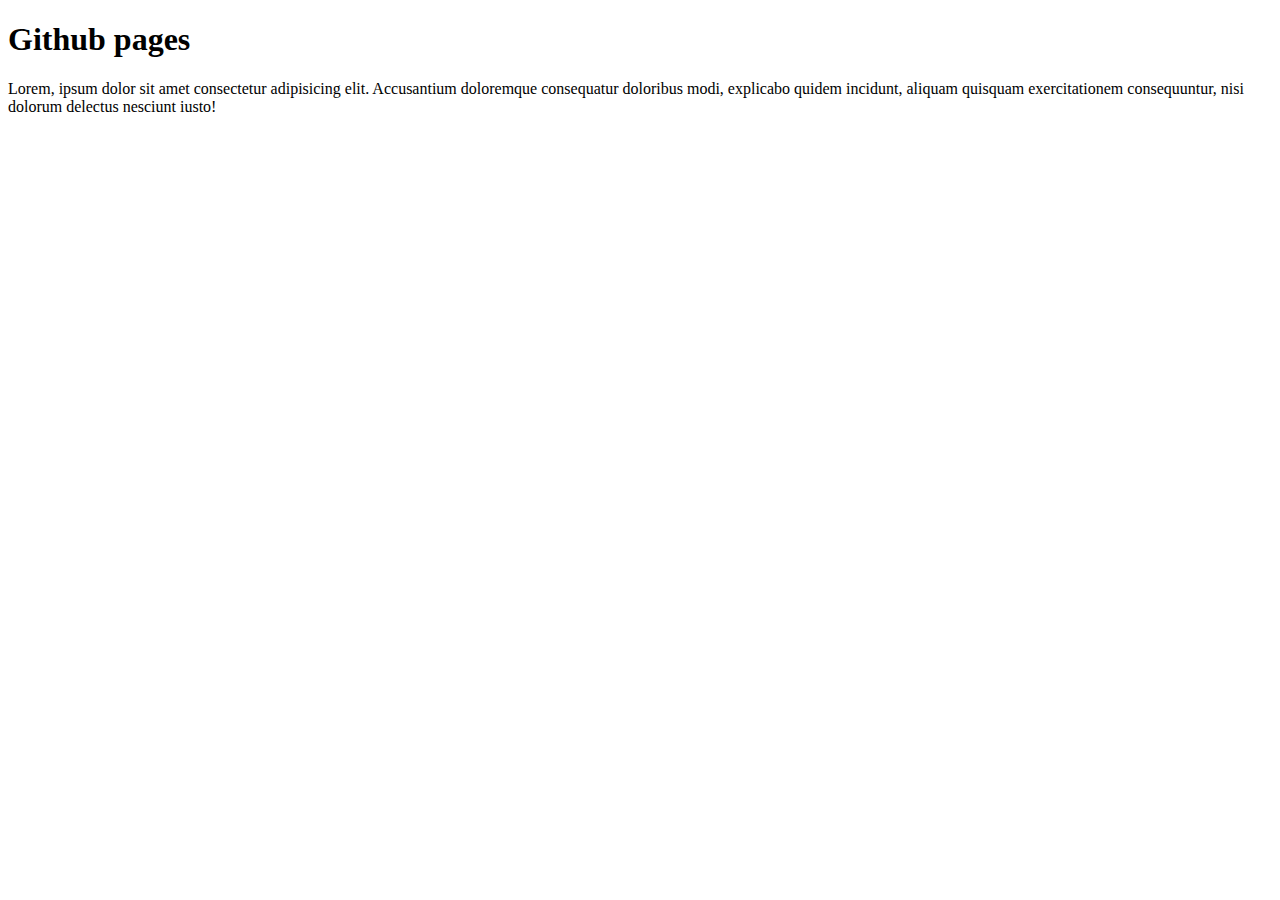
<file: index.html>
<!DOCTYPE html>
<html lang="ja">
<head>
  <meta charset="UTF-8">
  <meta name="viewport" content="width=device-width, initial-scale=1.0">
  <title>Github pages</title>
</head>
<body>
<h1>Github pages</h1>
<p>Lorem, ipsum dolor sit amet consectetur adipisicing elit. Accusantium doloremque consequatur doloribus modi, explicabo quidem incidunt, aliquam quisquam exercitationem consequuntur, nisi dolorum delectus nesciunt iusto!</p>  
</body>
</html>
</file>
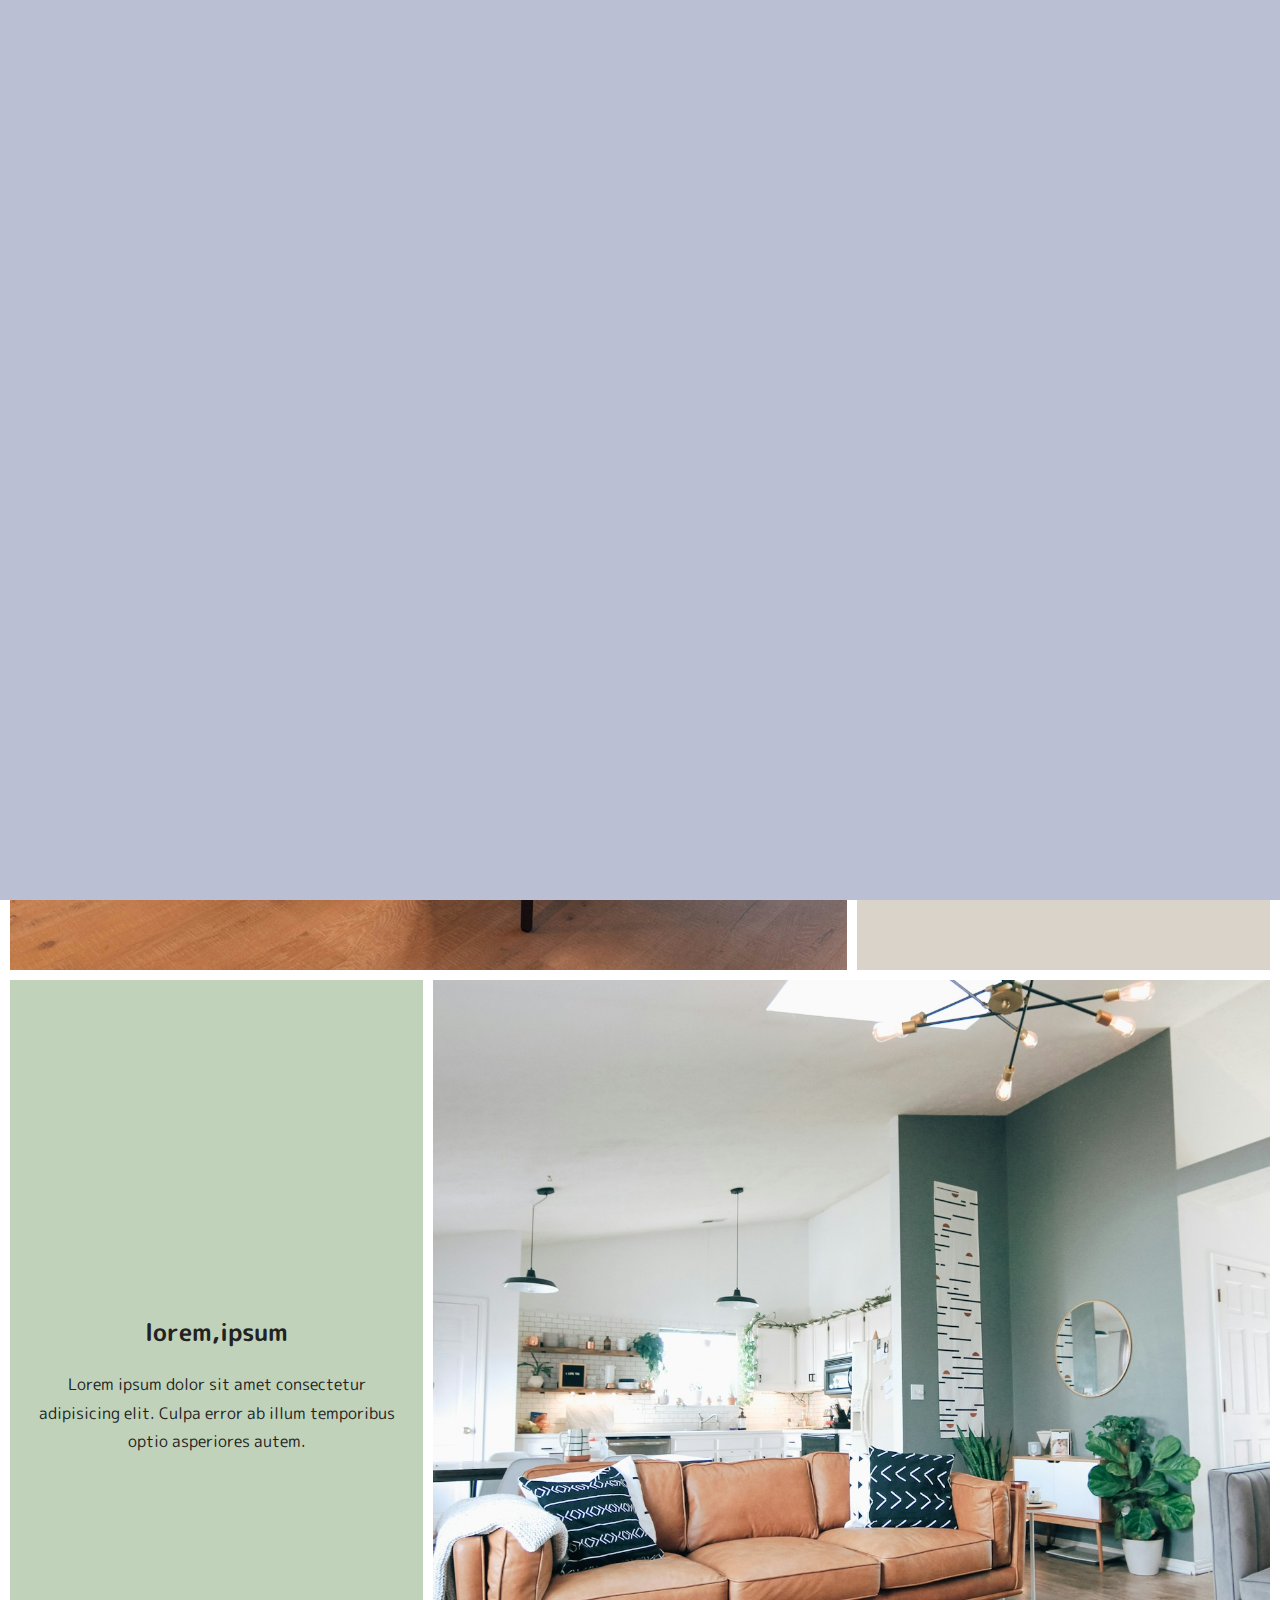
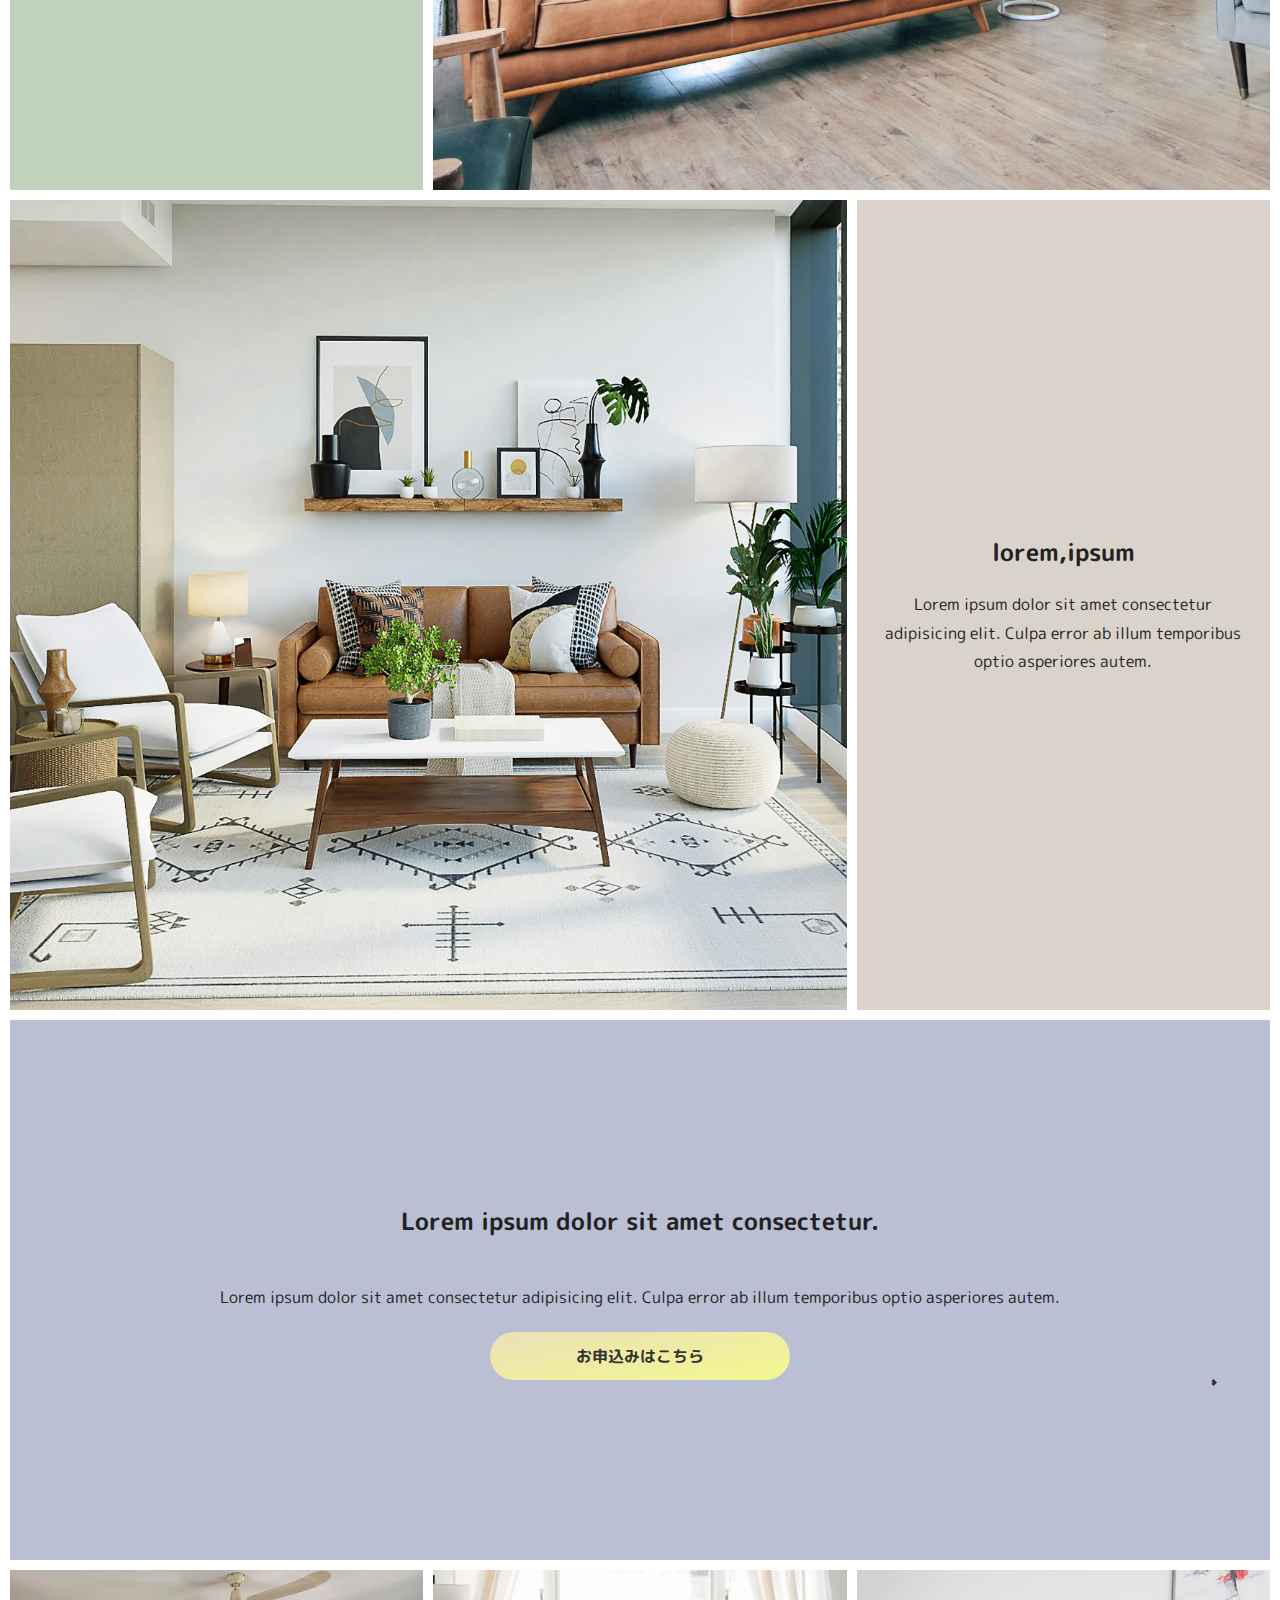
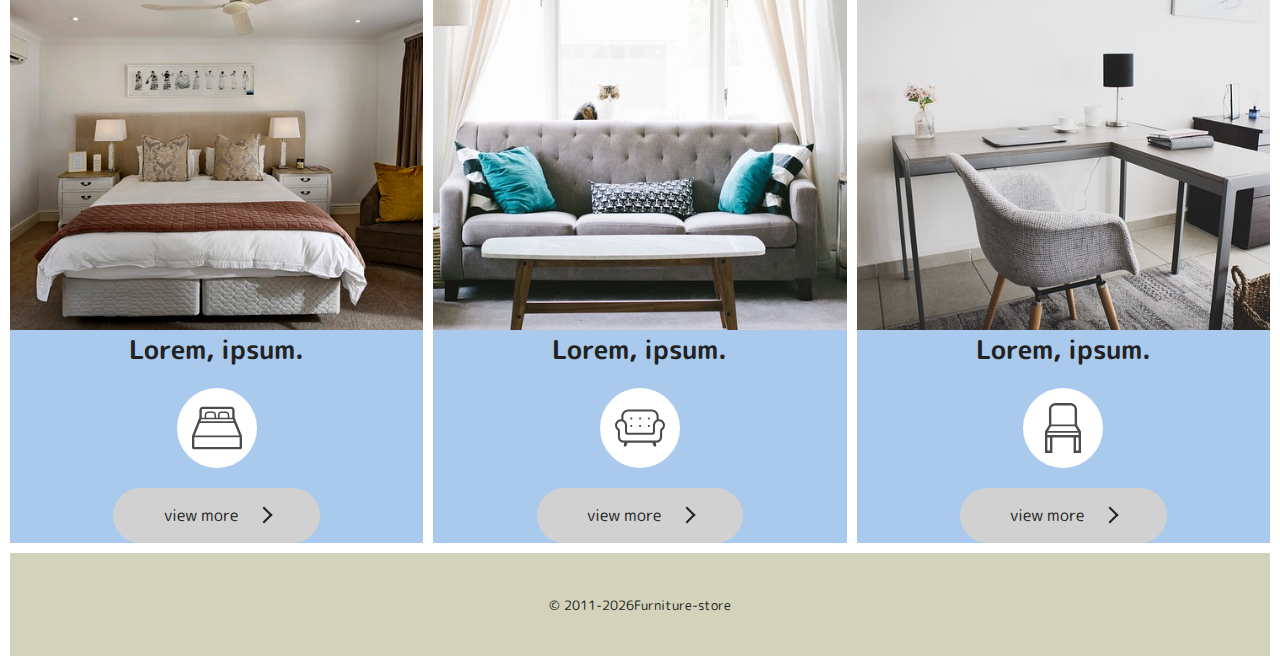
<file: funiture-store/index.html>
<!DOCTYPE html>
<html lang="ja">
<head>
  <meta charset="UTF-8">
  <meta name="viewport" content="width=device-width, initial-scale=1.0">
  <title>Furniture-store</title>
  <link rel="preconnect" href="https://fonts.googleapis.com">
<link rel="preconnect" href="https://fonts.gstatic.com" crossorigin>
<link href="https://fonts.googleapis.com/css2?family=M+PLUS+Rounded+1c&display=swap" rel="stylesheet">
  <link rel="stylesheet" href="css/style.css">
</head>
<body>
 <header>
<h1>Furniture-store</h1>
<button id="ham-btn">
  <span></span>
  </button>
 </header> 
 <nav id="g-nav">
  <ul>
  <li><a href="#">Brands</a></li>
  <li><a href="#">Products</a></li>
  <li><a href="#">Stores</a></li>
  <li><a href="#">Catalogs</a></li>
  <li><a href="#">Styling tips</a></li>
  <li><a href="#">Partners & Press</a></li>
  </ul>
  </nav>

  <nav id="pc-nav">
    <ul>
    <li><a href="#">Brands</a></li>
    <li><a href="#">Products</a></li>
    <li><a href="#">Stores</a></li>
    <li><a href="#">Catalogs</a></li>
    <li><a href="#">Styling tips</a></li>
    <li><a href="#">Partners & Press</a></li>
    </ul>
    </nav>


    <main>
<div class="contents">
<div class="content-wrapper">
<div class="content-img">
  <img src="img/main-01.jpg" alt="">
</div>
<div class="content-txt">
<h2>lorem,ipsum</h2>
<p>Lorem ipsum dolor sit amet consectetur adipisicing elit. Culpa error ab illum temporibus optio asperiores autem.</p>
</div>
</div><!-- /.content-wrapper -->

<div class="content-wrapper">
  <div class="content-img">
    <img src="img/main-02.jpg" alt="">
  </div>
  <div class="content-txt">
  <h2>lorem,ipsum</h2>
  <p>Lorem ipsum dolor sit amet consectetur adipisicing elit. Culpa error ab illum temporibus optio asperiores autem.</p>
  </div>
  </div><!-- /.content-wrapper -->

  <div class="content-wrapper">
    <div class="content-img">
      <img src="img/main-03.jpg" alt="">
    </div>
    <div class="content-txt">
    <h2>lorem,ipsum</h2>
    <p>Lorem ipsum dolor sit amet consectetur adipisicing elit. Culpa error ab illum temporibus optio asperiores autem.</p>
  </div>
</div>
</div>

<div class="col-1">
  <h2>Lorem ipsum dolor sit amet consectetur.</h2>
    <p class="text">Lorem ipsum dolor sit amet consectetur adipisicing elit. Culpa error ab illum temporibus optio asperiores autem.</p>
    <p class="to-form">
      <a href="#">お申込みはこちら</a>
    </p>

    </div>

<div class="col-3-wrapper">
<div class="col-3-box">
  <div class="col-3-img">
 <img src="img/col-3-1.jpg" alt="">   
  </div><!-- /.col-3-img -->
<div class="col-3-txt">
<h3>Lorem, ipsum.</h3>
<p class="icon">家具のアイコン</p>
<p class="to-more"><a href="#">view more</a></p>
</div><!-- /.col-3-tex -->
</div><!-- /.col-3-box -->
  
<div class="col-3-box">
  <div class="col-3-img">
 <img src="img/col-3-2.jpg" alt="">   
  </div><!-- /.col-3-img -->
<div class="col-3-txt">
<h3>Lorem, ipsum.</h3>
<p class="icon">家具のアイコン</p>
<p class="to-more"><a href="#">view more</a></p>
</div><!-- /.col-3-tex -->
</div><!-- /.col-3-box -->

<div class="col-3-box">
  <div class="col-3-img">
 <img src="img/col-3-3.jpg" alt="">   
  </div><!-- /.col-3-img -->
<div class="col-3-txt">
<h3>Lorem, ipsum.</h3>
<p class="icon">家具のアイコン</p>
<p class="to-more"><a href="#">view more</a></p>
</div><!-- /.col-3-tex -->
</div><!-- /.col-3-box -->

</div><!-- /.col-3-wrapper -->
  </main> 
  <footer>
<p><small>&copy; 2011-<span id="this-year"></span>Furniture-store</small></p>
  </footer>
<div id="curtain">
<div id="logo-box">
  <svg version="1.1" id="レイヤー_1" xmlns="http://www.w3.org/2000/svg" xmlns:xlink="http://www.w3.org/1999/xlink" x="0px"
  y="0px" viewBox="0 0 569 54" style="enable-background:new 0 0 569 54;" xml:space="preserve">
<g id="XMLID_2_">
 <path id="XMLID_3_" d="M49.7,5.7l-0.6,7.7l-24.5,2.3L23.5,26l20.8-0.8v7.5c-4.3,0.3-7.7,0.6-10.1,0.8c-2.4,0.3-6,0.8-10.7,1.7v13.8
   l-11.8,0.2c0.2-8.5,0.5-14.8,0.8-19C12.9,24.7,13.8,17,15.1,7L49.7,5.7z"/>
 <path id="XMLID_5_" d="M67.4,19.3c-0.8,3.3-1.5,6.5-2.3,9.6c-1.7,6.7-1.9,10.6-0.6,11.9c0.7,0.7,2,1,3.7,0.8
   c1.9-0.4,3.9-1.9,6.2-4.6l1.1-7.7L77.3,18l9.9,0.2c-0.8,6.1-1.3,11.3-1.7,15.4c-0.2,4-0.4,9.1-0.6,15.2l-11.5,0.2l0.3-3.5
   c-3.4,2.1-6.2,3.3-8.4,3.5c-4.7,0.7-8.1-0.3-10.1-3.1c-1.3-1.8-1.8-4.8-1.4-9c0.2-1.9,0.7-5.4,1.7-10.4c0.6-3.1,1.1-6,1.7-9
   L67.4,19.3z"/>
 <path id="XMLID_7_" d="M103.2,34.9l-1.1,13.6l-11.3,0.4L94.5,18h11l-1.1,7.1c2.1-1.8,3.9-3.3,5.6-4.4c2.6-1.8,5.1-2.8,7.3-2.9
   c1.9-0.1,3.5,0.3,4.8,1.3c1.5,1.1,2.3,2.8,2.5,5c0.2,1.9-0.3,4.7-1.4,8.1l-11-0.2c0.7-1.8,0.8-3,0.3-3.5c-0.8-0.7-2-0.3-3.7,1
   L103.2,34.9z"/>
 <path id="XMLID_9_" d="M139.5,48.7H128l4.2-30.9l10.7,0.6l-0.3,3.3c4.3-2.5,8.4-3.8,12.1-3.8c3.9,0,6.8,0.6,8.4,1.9
   c1.9,1.4,3,2.9,3.4,4.4c0.4,1.5,0.6,3.5,0.6,6l-0.6,18.4h-13l1.1-10.6c0.4-3.5,0.6-6.4,0.6-8.8c0-2.5-0.7-3.9-2-4.2
   c-1.3-0.3-2.7-0.1-4.2,0.6c-1.7,0.8-2.9,1.5-3.7,1.9c-1.9,1.1-3.3,2.2-4.2,3.3c-0.6,2.2-0.9,4.7-1.1,7.5L139.5,48.7z"/>
 <path id="XMLID_11_" d="M184.9,18.7l-1.1,30.2h-13l2.5-30.7L184.9,18.7z M174.2,14.9c-1.3-1-2-2.2-2-3.8c0-1.9,0.7-3.4,2-4.4
   c1.3-1,3.1-1.5,5.4-1.5c2.3,0,3.9,0.4,5.1,1.3c1.3,1,2,2.4,2,4.2c0,1.7-0.7,3-2,4c-1.3,1-3.1,1.5-5.4,1.5
   C177,16.2,175.3,15.7,174.2,14.9z"/>
 <path id="XMLID_14_" d="M199.5,23.3l3.4-17.7l11,0.6L211,23h9.6v6l-10.1,0.4l-1.1,19H197l1.4-17.9l-8.4,1l0.6-8.1L199.5,23.3z"/>
 <path id="XMLID_16_" d="M238.1,19.3c-0.8,3.3-1.5,6.5-2.3,9.6c-1.7,6.7-1.9,10.6-0.6,11.9c0.7,0.7,2,1,3.7,0.8
   c1.9-0.4,3.9-1.9,6.2-4.6l1.1-7.7l1.7-11.3l9.9,0.2c-0.8,6.1-1.3,11.3-1.7,15.4c-0.2,4-0.4,9.1-0.6,15.2L244,49.1l0.3-3.5
   c-3.4,2.1-6.2,3.3-8.4,3.5c-4.7,0.7-8.1-0.3-10.1-3.1c-1.3-1.8-1.8-4.8-1.4-9c0.2-1.9,0.7-5.4,1.7-10.4c0.6-3.1,1.1-6,1.7-9
   L238.1,19.3z"/>
 <path id="XMLID_18_" d="M273.8,34.9l-1.1,13.6l-11.3,0.4l3.7-30.9h11l-1.1,7.1c2.1-1.8,3.9-3.3,5.6-4.4c2.6-1.8,5.1-2.8,7.3-2.9
   c1.9-0.1,3.5,0.3,4.8,1.3c1.5,1.1,2.3,2.8,2.5,5c0.2,1.9-0.3,4.7-1.4,8.1l-11-0.2c0.7-1.8,0.8-3,0.3-3.5c-0.8-0.7-2-0.3-3.7,1
   L273.8,34.9z"/>
 <path id="XMLID_20_" d="M309,36.4c-0.4,1.4-0.3,2.7,0.3,4c0.6,1.3,1.6,2.1,3.1,2.5c2.3,0.7,4.6,0.6,7-0.4c1.3-0.4,3.2-1.7,5.6-4
   l4.5,3.5c-3.2,3.5-6.7,5.7-10.4,6.7c-2.6,0.7-5.5,0.8-8.7,0.4c-3.4-0.4-6-1.4-7.9-2.9c-1.9-1.5-3-3.5-3.4-5.8
   c-0.6-2.9-0.6-5.4,0-7.5c1.5-5.6,4.1-9.5,7.9-11.9c2.6-1.7,5.4-2.7,8.4-3.1c4.3-0.6,8-0.1,11,1.5c3.8,1.9,5.6,4.8,5.6,8.6
   c0,2.6-0.6,5.2-1.7,7.7L309,36.4z M321.4,30.8c0.4-1.9,0.5-3.4,0.3-4.4c-0.2-1.7-0.9-2.7-2.3-3.1c-2.6-0.8-4.9,0-6.8,2.5
   c-0.8,1-1.5,2.7-2.3,5.2L321.4,30.8z"/>
 <path id="XMLID_23_" d="M343.1,32v-4.2l28.4-0.4v3.1C359.5,31,350.1,31.5,343.1,32z"/>
 <path id="XMLID_25_" d="M385.1,39.9c2.3,0.7,4.7,1.3,7.3,1.9c0.9,0.3,2.3,0.5,4.2,0.6c1.5,0.1,2.4-0.1,2.8-0.8c0.6-1,0.2-2-1.1-3.1
   c-1.3-0.7-2.6-1.4-3.9-2.1c-3.9-2.1-6.3-4.5-7-7.3c-0.9-3.3,0.1-6.1,3.1-8.3c1.9-1.4,4.9-2.4,9-2.9c3.2-0.4,6.3-0.3,9.3,0.2
   c3.8,0.7,6.1,2.2,7,4.6c0.6,1.4,0.5,3.1-0.3,5.2l-10.4-0.2c0.2-3.2-1-4.8-3.7-4.8c-2.3,0-3.5,1.3-3.7,3.8c-0.2,1.5,1.3,3.1,4.5,4.8
   c3.2,1.7,5.4,3.1,6.8,4.2c3.2,2.6,4.1,5.6,2.8,8.8c-0.8,1.8-2.9,3.1-6.5,4c-2.3,0.6-4.9,0.8-7.9,0.8c-3.6,0-8.5-0.5-14.9-1.5
   L385.1,39.9z"/>
 <path id="XMLID_27_" d="M429.3,23.3l3.4-17.7l11,0.6L440.8,23h9.6v6l-10.1,0.4l-1.1,19h-12.4l1.4-17.9l-8.4,1l0.6-8.1L429.3,23.3z"
   />
 <path id="XMLID_29_" d="M473.8,17.8c8.3-0.3,13.4,2.4,15.5,7.9c0.9,2.9,1.1,6,0.6,9.4c-0.6,3.2-1.9,6-3.9,8.3
   c-2.4,2.6-5.5,4.4-9.3,5.2c-3.4,0.7-6.5,0.9-9.3,0.6c-4.7-0.4-8.2-1.8-10.4-4.2c-2.4-2.5-3.4-6.3-2.8-11.5
   c0.6-4.7,2.7-8.6,6.5-11.7C463.7,19.4,468.1,18,473.8,17.8z M469.8,43.7c2.6,0.6,4.8-0.3,6.5-2.7c0.9-1.3,1.6-3.6,2-7.1
   c0.2-2.2,0.2-4.3,0-6.3c-0.2-1.8-1-3-2.5-3.5c-2.8-1-5.2-0.5-7,1.5c-2.8,2.9-3.9,6.8-3.4,11.7C465.7,41,467.2,43.1,469.8,43.7z"/>
 <path id="XMLID_32_" d="M506.1,34.9L505,48.5l-11.3,0.4l3.7-30.9h11l-1.1,7.1c2.1-1.8,3.9-3.3,5.6-4.4c2.6-1.8,5.1-2.8,7.3-2.9
   c1.9-0.1,3.5,0.3,4.8,1.3c1.5,1.1,2.3,2.8,2.5,5c0.2,1.9-0.3,4.7-1.4,8.1l-11-0.2c0.7-1.8,0.8-3,0.3-3.5c-0.8-0.7-2-0.3-3.7,1
   L506.1,34.9z"/>
 <path id="XMLID_34_" d="M541.3,36.4c-0.4,1.4-0.3,2.7,0.3,4s1.6,2.1,3.1,2.5c2.3,0.7,4.6,0.6,7-0.4c1.3-0.4,3.2-1.7,5.6-4l4.5,3.5
   c-3.2,3.5-6.7,5.7-10.4,6.7c-2.6,0.7-5.5,0.8-8.7,0.4c-3.4-0.4-6-1.4-7.9-2.9c-1.9-1.5-3-3.5-3.4-5.8c-0.6-2.9-0.6-5.4,0-7.5
   c1.5-5.6,4.1-9.5,7.9-11.9c2.6-1.7,5.4-2.7,8.4-3.1c4.3-0.6,8-0.1,11,1.5c3.8,1.9,5.6,4.8,5.6,8.6c0,2.6-0.6,5.2-1.7,7.7
   L541.3,36.4z M553.7,30.8c0.4-1.9,0.5-3.4,0.3-4.4c-0.2-1.7-0.9-2.7-2.3-3.1c-2.6-0.8-4.9,0-6.8,2.5c-0.8,1-1.5,2.7-2.3,5.2
   L553.7,30.8z"/>
</g>
</svg>

</div>
</div>


  <script src="https://code.jquery.com/jquery-3.7.1.min.js"></script>
  <script src="js/jquery.cookie.js"></script>
<script>
$(function(){
  //ハンバーガーボタン
$('#ham-btn').on('click',function(){
$(this).toggleClass('is-active'); 
$('#g-nav').toggleClass('move');  
});

//resizeの設定
$(window).on('resize load',function(){
  if(window.matchMedia('(min-width:900px)').matches){ 
    $('#g-nav').removeClass('move'); 
    $('#ham-btn').removeClass('is-active');
  }         
});

//西暦の取得
let fullYear = new Date().getFullYear();
$('#this-year').text(fullYear);

/* ローディングアニメーション */
if($.cookie('access')){
//訪問済みの場合
$('#curtain').hide();
}else{
//初訪問の場合
$('#curtain').delay(2800).fadeOut(1000);
}

$.cookie('access',$('body').addClass('access'),{
 expires: 1 //指定しない場合は現在のセッションのみ保持される(ブラウザを閉じると消える)。
});
});

</script>

</body>
</html>
</file>
<file: funiture-store/css/style.css>
@charset "utf-8";

/* 変数の登録 */
:root{
--header_color:#babfd3;
--nav_color: #aacaed;
--content-txt_1:#dad3c9;
--content-txt_2: #c0d3ba;
--footer_color: #d2d3ba;
}
html{box-sizing:border-box;-webkit-text-size-adjust:100%}*,:after,:before{background-repeat:no-repeat;box-sizing:inherit}:after,:before{text-decoration:inherit;vertical-align:inherit}*{padding:0;margin:0;box-sizing:border-box;}audio:not([controls]){display:none;height:0}hr{overflow:visible}article,aside,details,figcaption,figure,footer,header,main,menu,nav,section,summary{display:block}summary{display:list-item}small{font-size:80%}[hidden],template{display:none}abbr[title]{border-bottom:1px dotted;text-decoration:none}a{background-color:transparent;-webkit-text-decoration-skip:objects}a:active,a:hover{outline-width:0}code,kbd,pre,samp{font-family:monospace,monospace}b,strong{font-weight:bolder}dfn{font-style:italic}mark{background-color:#ff0;color:#000}sub,sup{font-size:75%;line-height:0;position:relative;vertical-align:baseline}sub{bottom:-.25em}sup{top:-.5em}input{border-radius:0}[role=button],[type=button],[type=reset],[type=submit],button{cursor:pointer}[disabled]{cursor:default}[type=number]{width:auto}[type=search][type=search]::-webkit-search-cancel-button,[type=search]::-webkit-search-decoration{-webkit-appearance:none}textarea{overflow:auto;resize:vertical}button,input,optgroup,select,textarea{font:inherit}optgroup{font-weight:700}button{overflow:visible}[type=button]::-moz-focus-inner,[type=reset]::-moz-focus-inner,[type=submit]::-moz-focus-inner,button::-moz-focus-inner{border-style:0;padding:0}[type=button]::-moz-focus-inner,[type=reset]::-moz-focus-inner,[type=submit]::-moz-focus-inner,button:-moz-focusring{outline:1px dotted}[type=reset],[type=submit],button,html [type=button]button,select{text-transform:none}button,input,select,textarea{background-color:transparent;border-style:none;color:inherit}select::-ms-expand{display:none}select::-ms-value{color:currentColor}legend{border:0;color:inherit;display:table;max-width:100%;white-space:normal}::-webkit-file-upload-button{-webkit-appearance:button;font:inherit}[type=search]img{border-style:none;vertical-align: bottom}progress{vertical-align:baseline}svg:not(:root){overflow:hidden}audio,canvas,progress,video{display:inline-block}@media screen{[hidden~=screen]{display:inherit}[hidden~=screen]:not(:active):not(:focus):not(:target){position:absolute!important;clip:rect(0 0 0 0)!important}}[aria-busy=true]{cursor:progress}[aria-controls]{cursor:pointer}[aria-disabled]{cursor:default}::-moz-selection{background-color:#b3d4fc;color:#000;text-shadow:none}::selection{background-color:#b3d4fc;color:#000;text-shadow:none}ul,ol{list-style:none;}a{text-decoration:none;}img{max-width: 100%;vertical-align: bottom;}
body{
  font-family: "M PLUS Rounded 1c", sans-serif;
  color: #222; 
  overflow-x: hidden; 
}
/* spレイアウト */
header{
width: 100%;
height: 60px;
background-color: var(--header_color); 
padding: 0 10px; 
display: flex;
justify-content: space-between;
align-items: center;
position: sticky;
top: 0;
left: 0;
z-index: calc(infinity);/* とにかくz-indexが一番大きくなる */

@media (min-width:900px){
height: 100px; 
position: static;
}
}
h1{
width: 50%; 
height: 40px;
background: url(../img/logo.svg) no-repeat left center/
contain;
text-indent: 100%;
white-space: nowrap;
overflow: hidden;
@media (min-width:900px){
width: 100%; 
height: 50px; 
background: url(../img/logo.svg) no-repeat center center/
contain;
}
}
#ham-btn{
width: 44px;
height: 44px;
/* border: 2px solid #222; */
position: relative;
>span{
display: block;
width: 20px;
height: 2px;
background-color: #222;
position: absolute;
inset: 0;
margin: auto;
top: -12px;
transition: 0.2s;
&::after{
display: block;
content: ""; 
width: 20px;
height: 2px;
background-color: #222;
position: absolute; 
top: 12px;
transition: 0.2s;
}
}

&.is-active>span{
top: 0;
rotate: 45deg;
&::after{
top: 0;
rotate: 90deg;  
}
}



@media (min-width:900px){
display: none;/* 要素を非表示 */
}
}


/* ナビゲーション部分 */
#pc-nav{
display: none; 
@media (min-width:900px){
width: 100%;
display: block;  
height: 50px;
background-color: var(--nav_color);
position: sticky;
top: 0;
>ul{
display: flex; 
justify-content: center; 
height: 50px;
align-items: center;
gap: 0 20px;
a{
display: block; 
overflow: hidden; 
padding: 10px 16px; 
color: #222;
position: relative; 
&::after{
display: block; 
content: ""; 
width: 100%;
height: 8px;
background-color: brown;
position: absolute;
inset: 0;
margin: auto;
top: 30px;
translate: -110% 0;
transition: 0.2s;
}
&:hover::after{
  translate: 0 0;  
}
}
}
}   
  }
/* sp用ナビ */
#g-nav{
width: 100%;
height: calc(100vh - 60px); 
background-color: var(--nav_color);
position: fixed;
top: 60px;
left: 0;
z-index: calc(infinity);
padding: 40px 20px;
translate: 100% 0;
li{
margin-bottom: 10px;
>a{
border-bottom: 2px solid #222;
display: block; 
padding: 10px 0 10px 10px;
color: #222; 
}  
}

&.move{
translate: 0 0;
transition: 0.2s;  
}

@media (min-width:900px){
display: none;
}
}



/* メイン部分 */
main{
padding: 10px 10px 0;  
}
.content-wrapper{
margin-bottom: 10px; 
&:nth-of-type(2)>.content-txt{
background-color: var(--content-txt_2); /* 登録した色 */ 
}
@media (min-width:680px){
display: flex;  
justify-content: space-between;
&:nth-of-type(even){
flex-direction: row-reverse;  
}
}
}

.content-img{
height: 45vh; 
margin-bottom: 10px; 
>img{
object-fit: cover;
width: 100%;
height: 100%;  
}
@media (min-width:680px){
width: calc((100% - 20px) /3 * 2 + 10px);
height: 90vh;  
margin-bottom: 0;
}
} 
.content-txt{
background-color: var(--content-txt_1); 
height: calc(100vh - 90px - 45vh);
display: flex;
flex-direction: column; 
justify-content: center;
text-align: center;
>h2{
margin-bottom: 20px;  
}
>p{
padding: 0 20px;
line-height: 1.8;  
}
@media (min-width:680px){
  width: calc((100% - 20px) /3);
  height: auto;
}
}

/* co-1部分 */
.col-1{
margin-bottom: 10px;
background-color:  var(--header_color);
padding: 20vh 20px;
text-align: center;
line-height: 1.8;
>h2{
margin-bottom: 40px;  
}
}


/* col-3部分 */
@media (min-width:680px){
.col-3-wrapper{
  display: flex;
  gap: 0 10px;
>.col-3-box{
width: calc((100% - 20px) /3); 
display: block; 
}
}
}

.col-3-box{
margin-bottom: 10px;
&:nth-of-type(2) .icon{
background: #fff url(../img/icon-2.svg) no-repeat center center/50px;  
} 
&:nth-of-type(3) .icon{
background: #fff url(../img/icon-3.svg) no-repeat center center/50px;  
} 
@media (min-width:680px){
display: flex;
}
}
.col-3-img{
height: 35vh;  
>img{
object-fit: cover; 
width: 100%;
height: 100%; 
}
@media (min-width:680px){
width: 100%;
height: 80vh;  
}
@media (min-width:900px){
width: 100%;
height: 40vh;  
}
}
.col-3-txt{
height: 320px;
background-color: var(--nav_color); 
display: flex;
flex-direction: column;
justify-content: center;
text-align: center; 
>h3{
margin-bottom: 20px;
font-size: 26px;  
}
>.icon{
width: 80px; 
height: 80px;
border-radius: 50%; 
margin: 0 auto 20px;
background:#fff url(../img/icon-1.svg) no-repeat center center/50px;
text-indent: 100%;
white-space: nowrap;
overflow: hidden;
}
@media (min-width:680px){
width: 50%;
height: auto;  
}
@media (min-width:900px){
  width: 100%;
  height: auto;  
  }
}




/* ボタンのスタイル */
.to-more{
width: 50%; 
margin: 0 auto;
background-color: #d1d1d1;
border-radius: 100px; 
>a{
display: block;
padding: 16px 0; 
color: #222; 
&::after{
display: inline-block; 
content: ""; 
width: 12px;
height: 12px;
border-top: 2px solid #222;
border-right: 2px solid #222;
rotate: 45deg;
margin-left: 20px;
}
}
}

/* お申込みボタン */
.to-form{
margin-top: 20px;
text-align: center;
}  
.to-form>a {
  display: flex;
  justify-content: center;
  align-items: center;
  margin: 0 auto;
  padding: 0.6em 1.4em;
  width: 300px;
  color: #333;
  font-size: 16px;
  font-weight: 700;
  background-image: linear-gradient(170deg, #ebe0b8, #f3f88e);
  border-radius: 50vh;
  transition: 0.3s;
  position: relative;
}

.to-form::after {
  content: ""; 
  width: 5px;
  height: 5px;
  border-top: 3px solid #333333;
  border-right: 3px solid #333333;
  transform: rotate(45deg);
  position: absolute;
  right: 5%;
}
.to-form>a:hover {
  text-decoration: none;
  background-image: linear-gradient(-170deg, #e6c465, #dfb586);
}



  footer{
  background-color:  var(--footer_color);
  padding: 40px 0;
  margin: 0 10px 10px; 
  >p{
  text-align: center;  
  font-size: 16px;
  }
  }



  /* ローディングアニメーション */
  #curtain{
  width: 100%;
  height: 100vh;
  background-color: var(--header_color); 
  position: fixed;
  top: 0;
  left: 0;
  z-index: calc(infinity); 
  }
  #logo-box{
  max-width: 500px;
  margin: 200px auto 0; 
   path{
   fill: var(--header_color); /* 塗りの色 */
   stroke: #222;/* 線の色 */
   stroke-dasharray: 200px;
   stroke-dashoffset: 200px;
   animation: svg 1.8s 0.5s linear forwards;
   } 
  }

  @keyframes svg{
  0%{stroke-dashoffset: 200px;} 
  80%{stroke-dashoffset: 0px;fill: var(--header_color);} 
  100%{stroke-dashoffset: 0px;fill:#222;}   
  }
</file>
